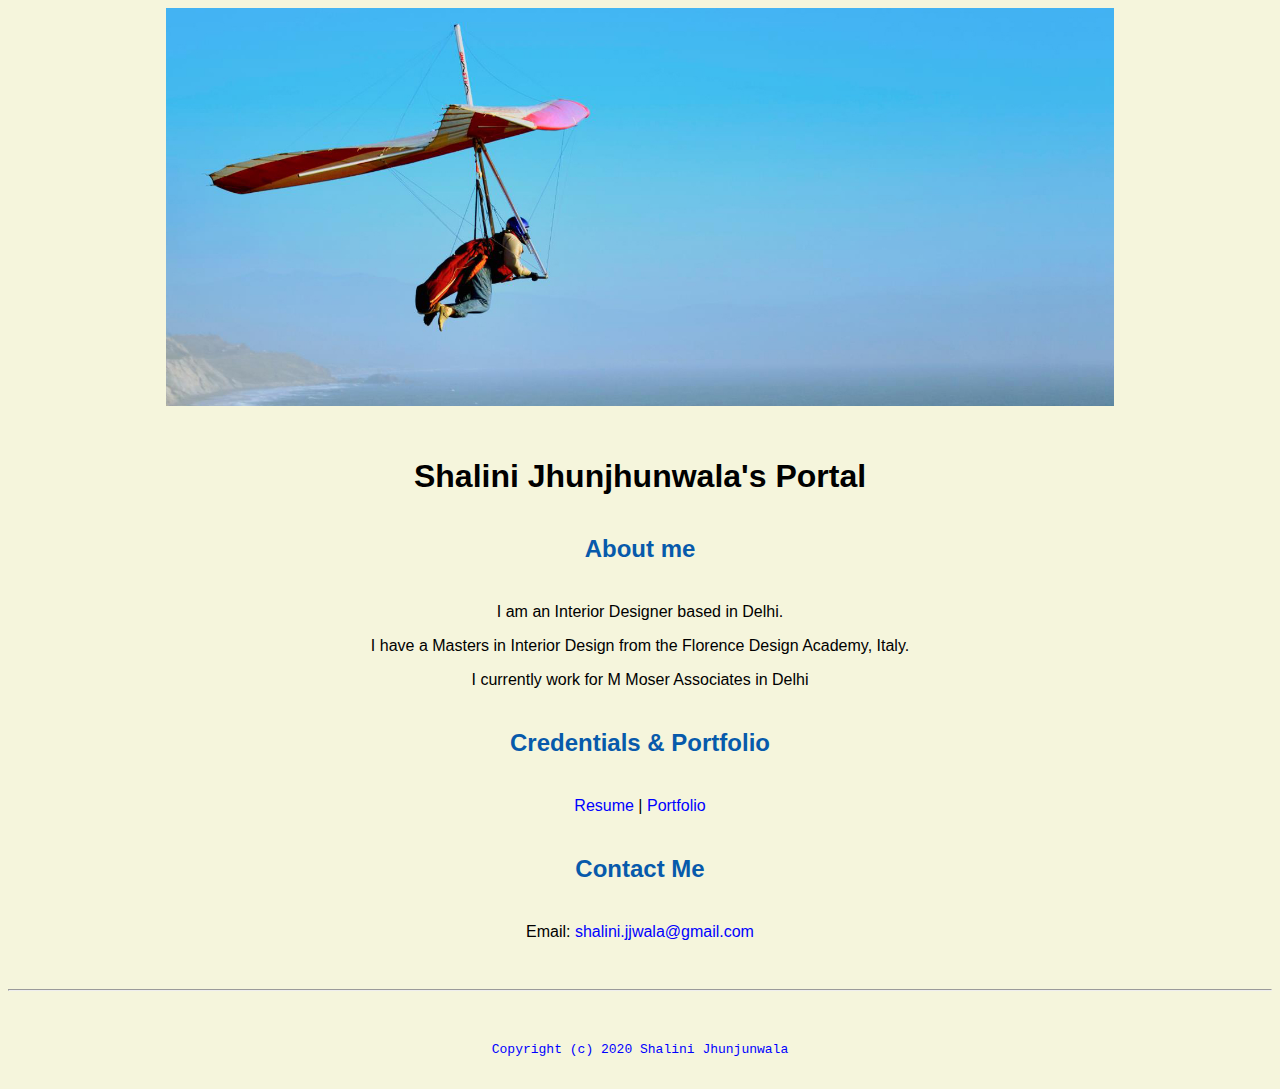
<file: index.html>
<!doctype html>

<!-- this is a comment for human! -->

<html lang="en">

  <header>
<title>Shalini Jhunjhunwala</title>
<link rel="stylesheet" href="css/master.css">
<link rel="Favicon" href="favicon.ico" type="image/x-icon">
<link rel="shortcut" href="favicon.ico" type="image/x-icon">
<meta name="viewport" content="width=device-width, initial-scale=1, shrink-to-fit=no">
<meta name="name" content="Shalini Jhunjhunwala's Portal">
<meta name="robots" content="noindex, nofollow">
  </header>

  <body>
<img src="images/banner.jpg" width="75%" alt="banner">
<h1>Shalini Jhunjhunwala's Portal</h1>
<h2>About me</h2>
<p>I am an Interior Designer based in Delhi.</p>
<p>I have a Masters in Interior Design from the Florence Design Academy, Italy.</p>
<p>I currently work for M Moser Associates in Delhi</p>

<h2>Credentials & Portfolio</h2>
<p><a href="resume.html">Resume</a> | <a href="https://behance.net/shalinijhunjhunwala">Portfolio</a></p>

<h2>Contact Me</h2>
<p>Email: <a href="mailto:shalini.jjwala@gmail.com">shalini.jjwala@gmail.com<a/></p>
  </body>

  <footer>
    <hr>
    <code>Copyright (c) 2020 Shalini Jhunjunwala</code>
  </footer>

</html>
</file>
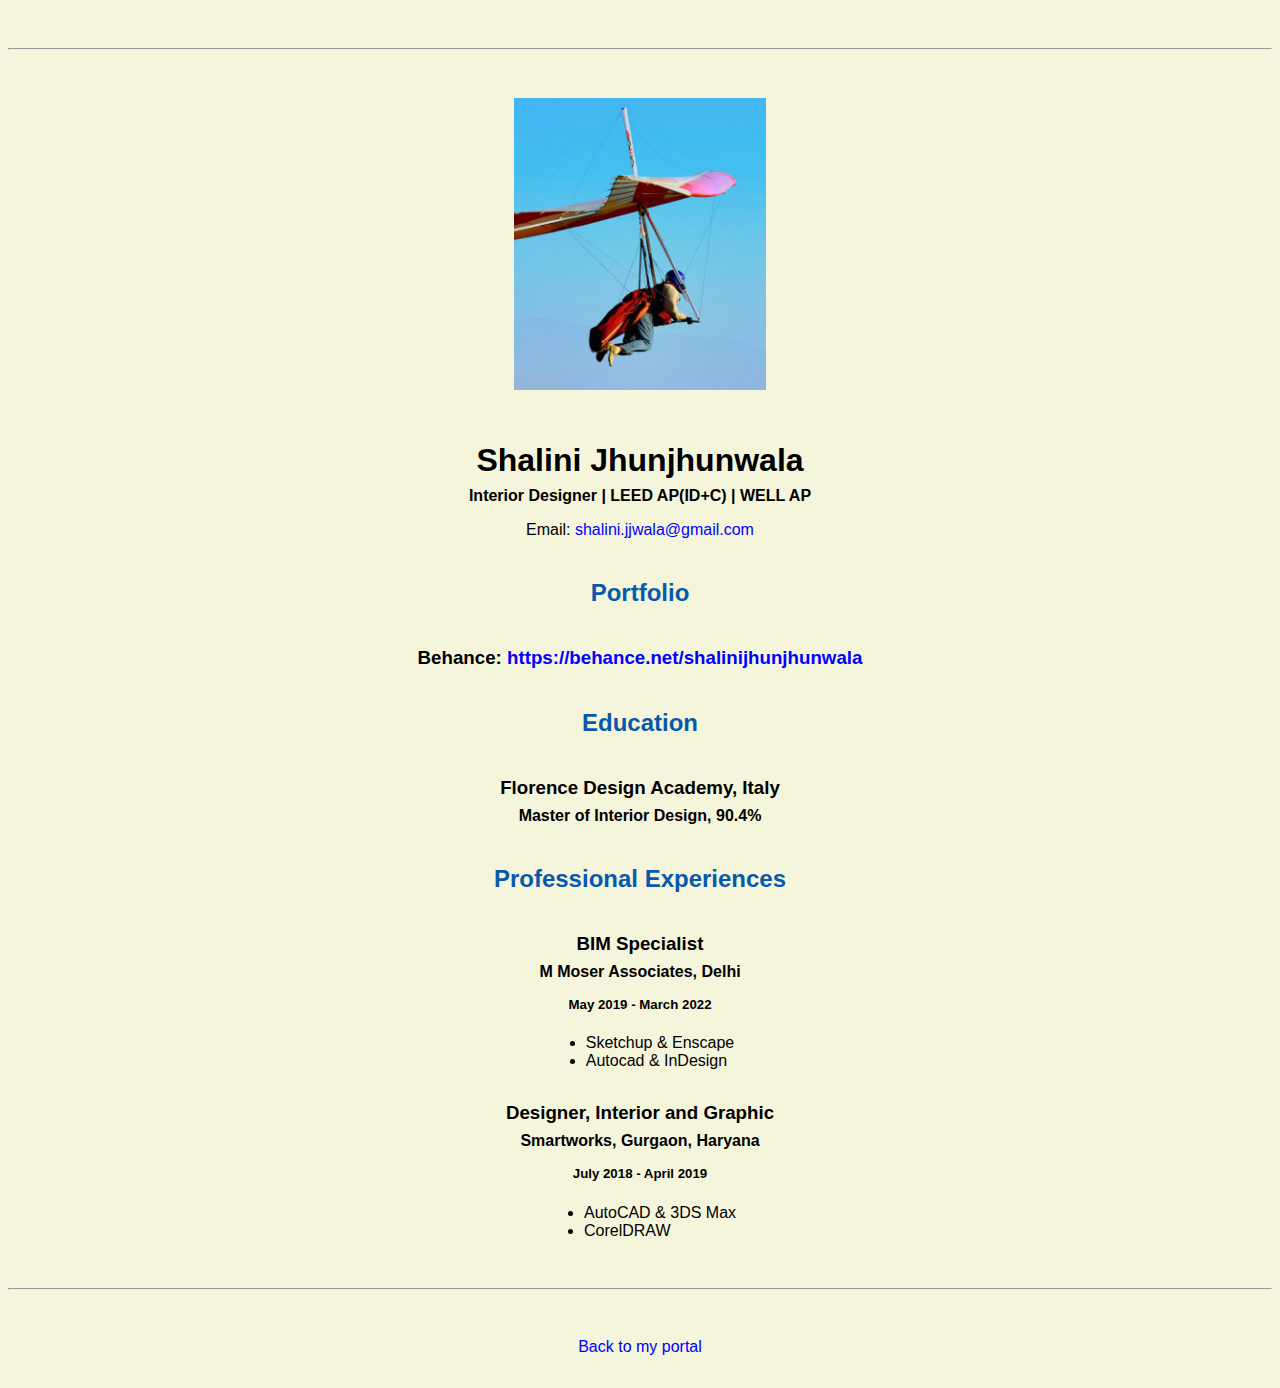
<file: resume.html>
<!doctype html>

<!-- this is a comment for human! -->

<html lang="en">

  <header>
    <title>Shalini Jhunjhunwala's Resume</title>
    <link rel="stylesheet" href="css/master.css">
    <link rel="Favicon" href="favicon.ico" type="image/x-icon">
    <link rel="shortcut" href="favicon.ico" type="image/x-icon">
    <meta name="viewport" content="width=device-width, initial-scale=1, shrink-to-fit=no">
    <meta name="name" content="Shalini Jhunjhunwala's Portal">
    <meta name="robots" content="noindex, nofollow">
  </header>

  <body>
    <hr>

    <img src="images/headshot.jpg" alt="Harrison Kong's headshot" width="20%">

    <h1>Shalini Jhunjhunwala</h1>
    <h4>Interior Designer | LEED AP(ID+C) | WELL AP</h4>

    <p>Email: <a href="mailto:shalini.jjwala@gmail.com" target="_blank">shalini.jjwala@gmail.com</a></p>
    <!-- don't post physical address, personal phone number or other personal information on the web! -->

    <h2>Portfolio</h2>
      <h3>Behance: <a href="https://behance.net/shalinijhunjhunwala" target="_blank">https://behance.net/shalinijhunjhunwala</a></h3>

    <h2>Education</h2>

    <h3>Florence Design Academy, Italy</h3>
    <h4>Master of Interior Design, 90.4%</h4>

    <h2>Professional Experiences</h2>

    <h3>BIM Specialist</h3>
    <h4>M Moser Associates, Delhi</h4>
    <h5>May 2019 - March 2022</h5>
      <ul>
        <li>Sketchup & Enscape</li>
        <li>Autocad & InDesign</li>
      </ul>

    <h3>Designer, Interior and Graphic</h3>
    <h4>Smartworks, Gurgaon, Haryana</h4>
    <h5>July 2018 - April 2019</h5>
      <ul>
        <li>AutoCAD & 3DS Max</li>
        <li>CorelDRAW</li>
      </ul>
  </body>

  <footer>
  <hr>
  <p><a href="index.html">Back to my portal</a><p>
  </footer>

</html>
</file>
<file: css/master.css>
/* Cascading stylesheet for the website */

/* Text inside these asterisks and slashes are comments for human */

  a {
    color: blue;/* set the text color to blue here */
    text-decoration: none; /* This means we do not want hyperlinks to be underlined */
  }

  a:hover {
    color: red;/* set the text color to red here */
    text-decoration: none; /* This means we do not want hyperlinks to be underlined */
  }

  body {
    background-color: beige; /* set the background color here */
    color: black;/* set the text color to black here */
    font-family: Arial,Helvetica, sans-serif;/* set the font here */
    text-align: center;/* set the text alignment here */
   }

  footer {
    margin-top: 2rem;
    margin-bottom: 2rem;
  }

  h1 {
    margin-bottom: 0.5rem;
    margin-top: 3rem;
   }

  h2 {
    color: #075AAB;/* set the text color of to #075AAB here */
    /* set both the bottom margin and top margin to 2.5rem here */
    margin-bottom: 2.5rem;
    margin-top: 2.5rem;
   }

  h3 {
    margin-bottom: 0;
    margin-top: 2rem;
  }

  h4 {
    margin-bottom: 1rem;
    margin-top: 0.5rem;
  }

  h5 {
    margin-top: 0.5rem;
  }

  hr {
    margin-bottom: 3rem;
    margin-top: 3rem;
  }

  /* this controls how the bullet points in the resume page looks */
  ul {
    display: table;
    margin: 0 auto;
    text-align: left;
  }
</file>
